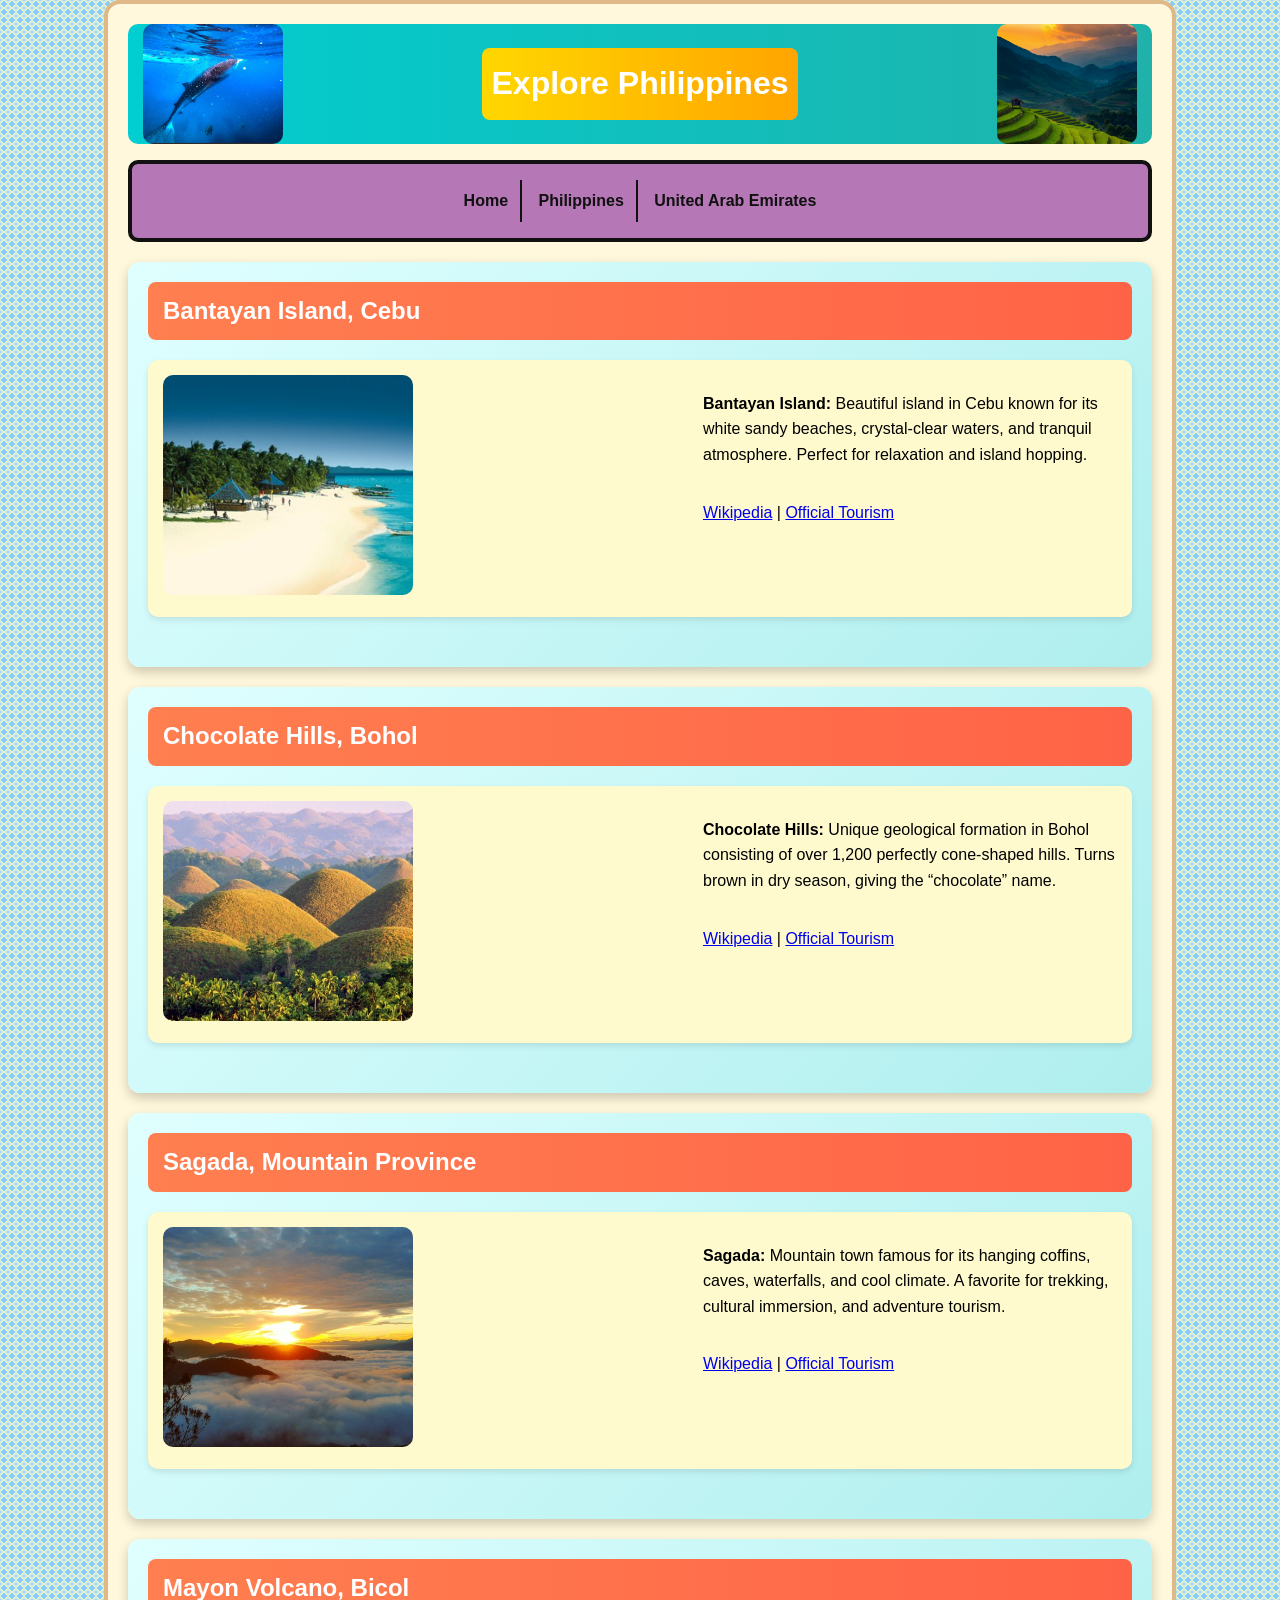
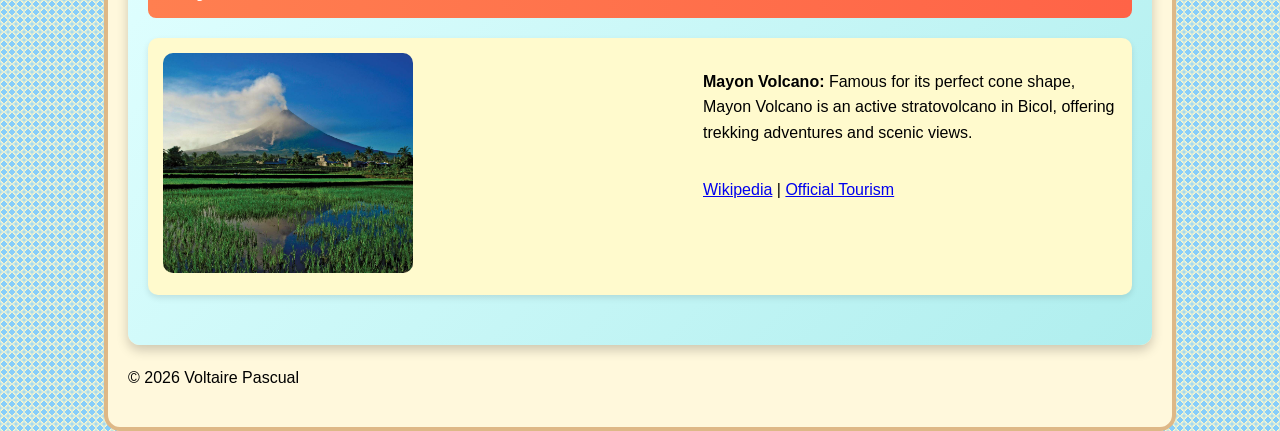
<file: philippines.html>
<!DOCTYPE html>
<html lang="en">
<head>
<meta charset="UTF-8">
<title>Philippines Destinations - Voltaire Pascual</title>
<link type="text/css" rel="stylesheet" href="css/philippines-stylesheet.css"/>
</head>
<body>

<header class="main-header">
    <img src="images/cebu.png" class="header-img left-img" alt="Left Header Image">
    <div class="header-text">
        <h1>
            <a href="https://en.wikipedia.org/wiki/Philippines" target="_blank" style="color:white; text-decoration:none;">
                Explore Philippines
            </a>
        </h1>
    </div>
    <img src="images/banawe.png" class="header-img right-img" alt="Right Header Image">
</header>

<nav>
<ul>
    <li><a href="index.html">Home</a></li>
    <li class="selected"><a href="philippines.html">Philippines</a></li>
    <li><a href="uae.html">United Arab Emirates</a></li>
</ul>
</nav>

<main>

<!-- Bantayan Island -->
<section class="about-section">
<h2>
    <a href="https://www.cebuphilippines.com/bantayan-island.html" target="_blank" style="color:white; text-decoration:none;">
        Bantayan Island, Cebu
    </a>
</h2>
<div class="about-container">
    <div class="about-left">
        <img src="about-image/bantayan-island.png" alt="Bantayan Island">
    </div>
    <div class="about-middle">
        <iframe 
            src="https://www.google.com/maps/embed?pb=!1m18!1m12!1m3!1d3850.1234!2d123.7437!3d11.1881!2m3!1f0!2f0!3f0!3m2!1i1024!2i768!4f13.1!3m3!1m2!1s0x33a1d1234abcd%3A0xabcdef123456!2sBantayan%20Island!5e0!3m2!1sen!2sph!4v1772977726416!5m2!1sen!2sph" 
            style="border:0;" allowfullscreen="" loading="lazy">
        </iframe>
    </div>
    <div class="about-text">
        <p><strong>Bantayan Island:</strong> Beautiful island in Cebu known for its white sandy beaches, crystal-clear waters, and tranquil atmosphere. Perfect for relaxation and island hopping.</p>
        <p>
            <a href="https://en.wikipedia.org/wiki/Bantayan_Island" target="_blank">Wikipedia</a> | 
            <a href="https://www.cebuphilippines.com/bantayan-island.html" target="_blank">Official Tourism</a>
        </p>
    </div>
</div>
</section>

<!-- Chocolate Hills -->
<section class="about-section">
<h2>
    <a href="https://www.bohol.ph/chocolate-hills" target="_blank" style="color:white; text-decoration:none;">
        Chocolate Hills, Bohol
    </a>
</h2>
<div class="about-container">
    <div class="about-left">
        <img src="about-image/chocolate-hills.png" alt="Chocolate Hills">
    </div>
    <div class="about-middle">
        <iframe 
            src="https://www.google.com/maps/embed?pb=!1m18!1m12!1m3!1d3851.1234!2d124.1500!3d9.9497!2m3!1f0!2f0!3f0!3m2!1i1024!2i768!4f13.1!3m3!1m2!1s0x33a4d1234abcd%3A0xabcdef123456!2sChocolate%20Hills!5e0!3m2!1sen!2sph!4v1772977726416!5m2!1sen!2sph" 
            style="border:0;" allowfullscreen="" loading="lazy">
        </iframe>
    </div>
    <div class="about-text">
        <p><strong>Chocolate Hills:</strong> Unique geological formation in Bohol consisting of over 1,200 perfectly cone-shaped hills. Turns brown in dry season, giving the “chocolate” name.</p>
        <p>
            <a href="https://en.wikipedia.org/wiki/Chocolate_Hills" target="_blank">Wikipedia</a> | 
            <a href="https://www.bohol.ph/chocolate-hills" target="_blank">Official Tourism</a>
        </p>
    </div>
</div>
</section>

<!-- Sagada -->
<section class="about-section">
<h2>
    <a href="https://www.philippines.travel/destinations/sagada-mountain-province" target="_blank" style="color:white; text-decoration:none;">
        Sagada, Mountain Province
    </a>
</h2>
<div class="about-container">
    <div class="about-left">
        <img src="about-image/sagada.png" alt="Sagada">
    </div>
    <div class="about-middle">
        <iframe 
            src="https://www.google.com/maps/embed?pb=!1m18!1m12!1m3!1d3852.1234!2d120.9667!3d17.1011!2m3!1f0!2f0!3f0!3m2!1i1024!2i768!4f13.1!3m3!1m2!1s0x33a2d1234abcd%3A0xabcdef123456!2sSagada!5e0!3m2!1sen!2sph!4v1772977726416!5m2!1sen!2sph" 
            style="border:0;" allowfullscreen="" loading="lazy">
        </iframe>
    </div>
    <div class="about-text">
        <p><strong>Sagada:</strong> Mountain town famous for its hanging coffins, caves, waterfalls, and cool climate. A favorite for trekking, cultural immersion, and adventure tourism.</p>
        <p>
            <a href="https://en.wikipedia.org/wiki/Sagada,_Mountain_Province" target="_blank">Wikipedia</a> | 
            <a href="https://www.philippines.travel/destinations/sagada-mountain-province" target="_blank">Official Tourism</a>
        </p>
    </div>
</div>
</section>

<!-- Mayon Volcano -->
<section class="about-section">
<h2>
    <a href="https://www.philippines.travel/destinations/mayon-volcano-bicol" target="_blank" style="color:white; text-decoration:none;">
        Mayon Volcano, Bicol
    </a>
</h2>
<div class="about-container">
    <div class="about-left">
        <img src="about-image/mayon-volcano.png" alt="Mayon Volcano">
    </div>
    <div class="about-middle">
        <iframe 
            src="https://www.google.com/maps/embed?pb=!1m18!1m12!1m3!1d3853.1234!2d123.6857!3d13.2572!2m3!1f0!2f0!3f0!3m2!1i1024!2i768!4f13.1!3m3!1m2!1s0x33a5d1234abcd%3A0xabcdef123456!2sMayon%20Volcano!5e0!3m2!1sen!2sph!4v1772977726416!5m2!1sen!2sph" 
            style="border:0;" allowfullscreen="" loading="lazy">
        </iframe>
    </div>
    <div class="about-text">
        <p><strong>Mayon Volcano:</strong> Famous for its perfect cone shape, Mayon Volcano is an active stratovolcano in Bicol, offering trekking adventures and scenic views.</p>
        <p>
            <a href="https://en.wikipedia.org/wiki/Mayon_Volcano" target="_blank">Wikipedia</a> | 
            <a href="https://www.philippines.travel/destinations/mayon-volcano-bicol" target="_blank">Official Tourism</a>
        </p>
    </div>
</div>
</section>

<footer>
    <p>© 2026 Voltaire Pascual</p>
</footer>

</main>
</body>
</html>
</file>
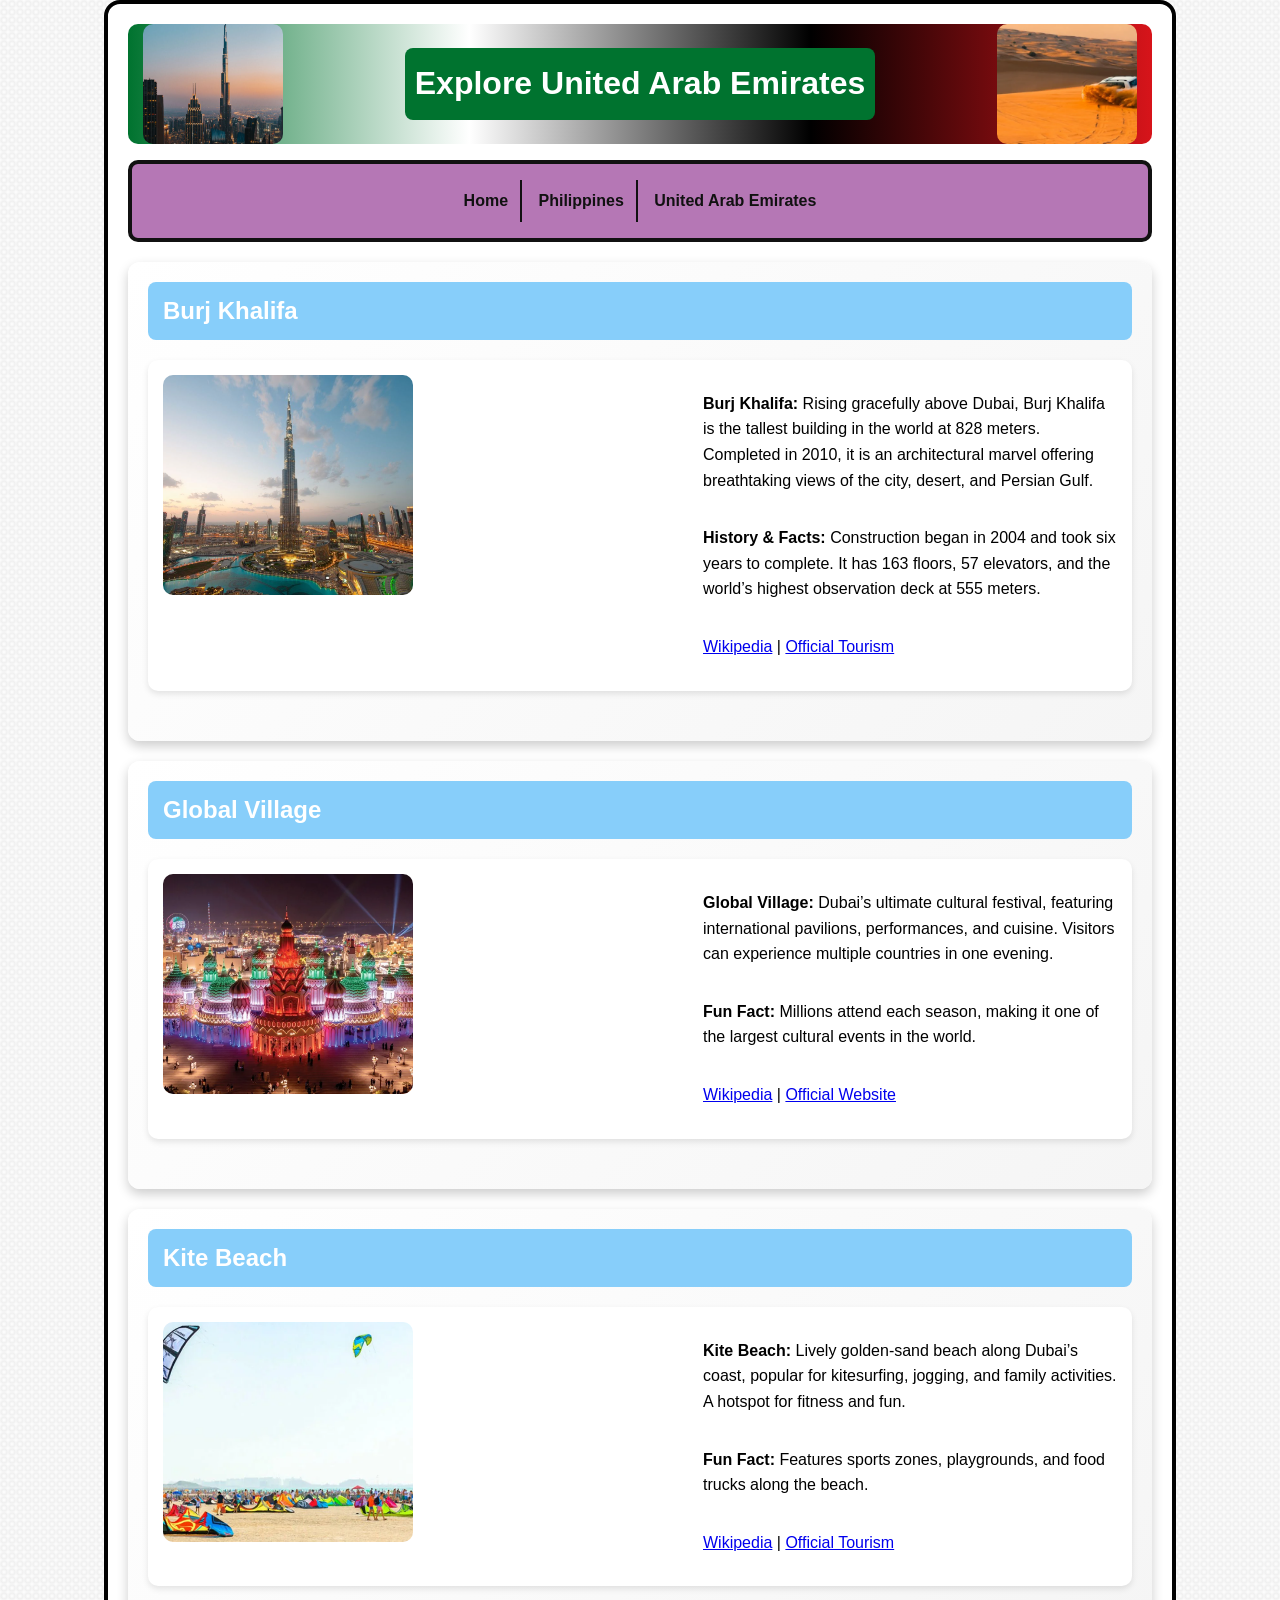
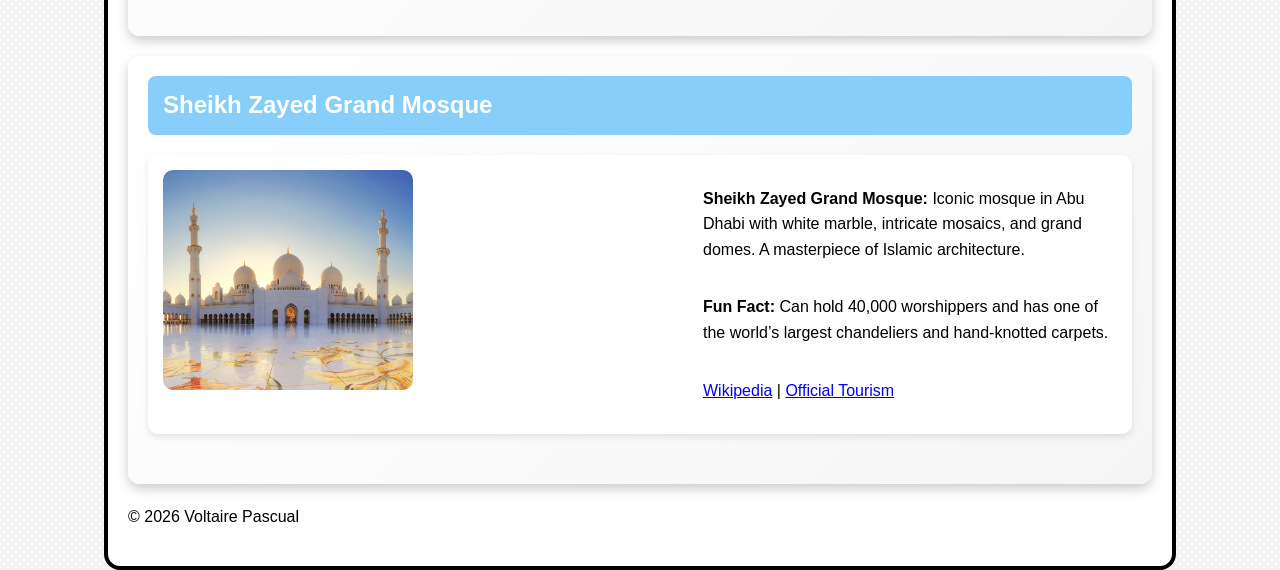
<file: uae.html>
<!DOCTYPE html>
<html lang="en">
<head>
<meta charset="UTF-8">
<title>United Arab Emirates Destinations - Voltaire Pascual</title>
<link type="text/css" rel="stylesheet" href="css/uae-stylesheet.css"/>
</head>
<body>

<header class="main-header">
    <img src="images/header-dubai.png" class="header-img left-img" alt="Left Header Image">
    <div class="header-text">
                <h1>
            <a href="https://en.wikipedia.org/wiki/United_Arab_Emirates" target="_blank" style="color:white; text-decoration:none;">
                Explore United Arab Emirates
            </a>
        </h1>
    </div>
    <img src="images/desert-safari.png" class="header-img right-img" alt="Right Header Image">
</header>

<nav>
<ul>
    <li><a href="index.html">Home</a></li>
    <li><a href="philippines.html">Philippines</a></li>
    <li class="selected"><a href="uae.html">United Arab Emirates</a></li>
</ul>
</nav>

<main>

<!-- Burj Khalifa -->
<section class="about-section">
<h2>
    <a href="https://www.visitdubai.com/en/places-to-visit/burj-khalifa" target="_blank" style="color:white; text-decoration:none;">
        Burj Khalifa
    </a>
</h2>
<div class="about-container">
    <div class="about-left">
        <img src="about-image/burj-khalifa1.png" alt="Burj Khalifa">
    </div>
    <div class="about-middle">
        <iframe 
            src="https://www.google.com/maps/embed?pb=!1m18!1m12!1m3!1d3620.2452!2d55.2718!3d25.1972!2m3!1f0!2f0!3f0!3m2!1i1024!2i768!4f13.1!3m3!1m2!1s0x3e5f43348a67e24b%3A0xff45e502e1ceb7e2!2sBurj%20Khalifa!5e0!3m2!1sen!2sae!4v1772977726416!5m2!1sen!2sae" 
            style="border:0;" allowfullscreen="" loading="lazy">
        </iframe>
    </div>
    <div class="about-text">
        <p><strong>Burj Khalifa:</strong> Rising gracefully above Dubai, Burj Khalifa is the tallest building in the world at 828 meters. Completed in 2010, it is an architectural marvel offering breathtaking views of the city, desert, and Persian Gulf.</p>
        <p><strong>History & Facts:</strong> Construction began in 2004 and took six years to complete. It has 163 floors, 57 elevators, and the world’s highest observation deck at 555 meters.</p>
        <p>
            <a href="https://en.wikipedia.org/wiki/Burj_Khalifa" target="_blank">Wikipedia</a> | 
            <a href="https://www.visitdubai.com/en/places-to-visit/burj-khalifa" target="_blank">Official Tourism</a>
        </p>
    </div>
</div>
</section>

<!-- Global Village -->
<section class="about-section">
<h2>
    <a href="https://www.globalvillage.ae/en/" target="_blank" style="color:white; text-decoration:none;">
        Global Village
    </a>
</h2>
<div class="about-container">
    <div class="about-left">
        <img src="about-image/global-village.png" alt="Global Village">
    </div>
    <div class="about-middle">
        <iframe 
            src="https://www.google.com/maps/embed?pb=!1m18!1m12!1m3!1d3620.1234!2d55.2157!3d25.0645!2m3!1f0!2f0!3f0!3m2!1i1024!2i768!4f13.1!3m3!1m2!1s0x3e5f431234abcd%3A0xabcdef123456!2sGlobal%20Village!5e0!3m2!1sen!2sae!4v1772977726416!5m2!1sen!2sae" 
            style="border:0;" allowfullscreen="" loading="lazy">
        </iframe>
    </div>
    <div class="about-text">
        <p><strong>Global Village:</strong> Dubai’s ultimate cultural festival, featuring international pavilions, performances, and cuisine. Visitors can experience multiple countries in one evening.</p>
        <p><strong>Fun Fact:</strong> Millions attend each season, making it one of the largest cultural events in the world.</p>
        <p>
            <a href="https://en.wikipedia.org/wiki/Global_Village_(Dubai)" target="_blank">Wikipedia</a> | 
            <a href="https://www.globalvillage.ae/en/" target="_blank">Official Website</a>
        </p>
    </div>
</div>
</section>

<!-- Kite Beach -->
<section class="about-section">
<h2>
    <a href="https://www.visitdubai.com/en/places-to-visit/kite-beach" target="_blank" style="color:white; text-decoration:none;">
        Kite Beach
    </a>
</h2>
<div class="about-container">
    <div class="about-left">
        <img src="about-image/kite-beach.png" alt="Kite Beach">
    </div>
    <div class="about-middle">
        <iframe 
            src="https://www.google.com/maps/embed?pb=!1m18!1m12!1m3!1d3621.1234!2d55.2481!3d25.0824!2m3!1f0!2f0!3f0!3m2!1i1024!2i768!4f13.1!3m3!1m2!1s0x3e5f432abcd1234%3A0xabcdef123456!2sKite%20Beach!5e0!3m2!1sen!2sae!4v1772977726416!5m2!1sen!2sae" 
            style="border:0;" allowfullscreen="" loading="lazy">
        </iframe>
    </div>
    <div class="about-text">
        <p><strong>Kite Beach:</strong> Lively golden-sand beach along Dubai’s coast, popular for kitesurfing, jogging, and family activities. A hotspot for fitness and fun.</p>
        <p><strong>Fun Fact:</strong> Features sports zones, playgrounds, and food trucks along the beach.</p>
        <p>
            <a href="https://en.wikipedia.org/wiki/Kite_Beach" target="_blank">Wikipedia</a> | 
            <a href="https://www.visitdubai.com/en/places-to-visit/kite-beach" target="_blank">Official Tourism</a>
        </p>
    </div>
</div>
</section>

<!-- Sheikh Zayed Grand Mosque -->
<section class="about-section">
<h2>
    <a href="https://www.visitabudhabi.ae/en/places-to-visit/cultural-heritage/sheikh-zayed-grand-mosque" target="_blank" style="color:white; text-decoration:none;">
        Sheikh Zayed Grand Mosque
    </a>
</h2>
<div class="about-container">
    <div class="about-left">
        <img src="about-image/grand-mosque.png" alt="Sheikh Zayed Grand Mosque">
    </div>
    <div class="about-middle">
        <iframe 
            src="https://www.google.com/maps/embed?pb=!1m18!1m12!1m3!1d3622.1234!2d54.3773!3d24.4125!2m3!1f0!2f0!3f0!3m2!1i1024!2i768!4f13.1!3m3!1m2!1s0x3e5e430abcd1234%3A0xabcdef123456!2sSheikh%20Zayed%20Grand%20Mosque!5e0!3m2!1sen!2sae!4v1772977726416!5m2!1sen!2sae" 
            style="border:0;" allowfullscreen="" loading="lazy">
        </iframe>
    </div>
    <div class="about-text">
        <p><strong>Sheikh Zayed Grand Mosque:</strong> Iconic mosque in Abu Dhabi with white marble, intricate mosaics, and grand domes. A masterpiece of Islamic architecture.</p>
        <p><strong>Fun Fact:</strong> Can hold 40,000 worshippers and has one of the world’s largest chandeliers and hand-knotted carpets.</p>
        <p>
            <a href="https://en.wikipedia.org/wiki/Sheikh_Zayed_Mosque" target="_blank">Wikipedia</a> | 
            <a href="https://www.visitabudhabi.ae/en/places-to-visit/cultural-heritage/sheikh-zayed-grand-mosque" target="_blank">Official Tourism</a>
        </p>
    </div>
</div>
</section>

<footer>
    <p>© 2026 Voltaire Pascual</p>
</footer>

</main>
</body>
</html>
</file>
<file: css/philippines-stylesheet.css>
/* Page Background */
html {
    background: radial-gradient(
        circle,
        #87CEFA,     /* sky blue */
        #87CEFA 50%,
        #FFFACD 50%, /* light golden for tropical feel */
        #87CEFA
    );
    background-size: 8px 8px;
}

/* Main Body */
body {
    background-color: #FFF8DC; /* light golden cream, like sand */
    border: 4px solid #DEB887; /* warm brown border */
    border-radius: 16px;
    font-family: 'Poppins', Arial, Helvetica, sans-serif;
    margin: auto;
    max-width: 1024px;
    min-width: 256px;
    padding: 20px;
    line-height: 1.6;
}

/* Header Layout With Images */
.main-header {
    display: flex;
    align-items: center;        /* vertically center images and text */
    justify-content: space-between;
    padding: 0 15px;            
    border-radius: 10px;
    background: linear-gradient(90deg, #00CED1, #20B2AA); /* tropical teal gradient */
    height: 120px;              
    box-sizing: border-box;     
}

.header-text {
    flex-grow: 1;               
    display: flex;              
    align-items: center;        
    justify-content: center;    
    text-align: center;
    padding: 0 10px;            
}

.header-img {
    width: 140px;
    height: 120px;
    object-fit: cover;
    border-radius: 10px;
}

/* Headings */
h1 {
    margin: 0;
    padding: 10px;
    background: linear-gradient(90deg, #FFD700, #FFA500); /* gold to orange for tropical vibe */
    color: white;
    border-radius: 8px;
}

h2 {
    background: linear-gradient(90deg, #FF7F50, #FF6347); /* coral to tomato gradient */
    color: white;
    padding: 10px 15px;
    border-radius: 8px;
    margin-top: 0;
}

/* Navigation Bar */
nav ul {
    list-style-type: none;
    background-color: #B577B5;
    border: 4px solid #111111;
    border-radius: 10px;
    font-weight: bold;
    padding: 16px;
    text-align: center;
}

nav ul li {
    display: inline-block;
    border-right: 2px solid #111111;
    padding: 8px 12px;
}

nav ul li:last-child {
    border-right: none;
}

nav ul li a {
    text-decoration: none;
    color: #111111;
    transition: 0.3s;
    cursor: pointer;
}

nav ul li a:hover {
    text-decoration: underline;
    color: white;
}

nav li.selected {
    color: #606060;
}

/* Main Layout */
main {
    display: block; /* Stack sections vertically */
    margin-top: 20px;
}

/* Sections */
section {
    background: linear-gradient(135deg, #E0FFFF, #AFEEEE); /* light tropical cyan gradient */
    padding: 20px;
    margin-bottom: 20px;
    border-radius: 12px;
    box-shadow: 0 5px 12px rgba(0,0,0,0.2);
}

/* About Section Horizontal Layout */
.about-container {
    display: flex;              
    flex-direction: row;        
    align-items: flex-start;    
    gap: 20px;                  
    margin-bottom: 30px;
    background-color: #FFFACD; /* sandy cream background */
    padding: 15px;
    border-radius: 10px;
    box-shadow: 0 3px 6px rgba(0,0,0,0.1);
}

/* Image Column */
.about-left img {
    width: 250px;               
    height: 220px;              
    object-fit: cover;
    border-radius: 10px;
}

/* Map Column */
.about-middle iframe {
    width: 250px;               
    height: 220px;              
    border-radius: 10px;
}

/* Text Column */
.about-text {
    max-width: 500px;           
    text-align: left;
    font-size: 16px;
    line-height: 1.6;
    display: flex;
    flex-direction: column;
    justify-content: flex-start; 
}
</file>
<file: css/uae-stylesheet.css>
/* Page Background */
html {
    background: radial-gradient(
        circle,
        #FFFFFF,      /* white */
        #F0F0F0 50%,  /* light gray for subtle gradient */
        #FFFFFF
    );
    background-size: 8px 8px;
}

/* Main Body */
body {
    background-color: #FFFFFF;   /* white background */
    border: 4px solid #000000;   /* black border */
    border-radius: 16px;
    font-family: 'Poppins', Arial, Helvetica, sans-serif;
    margin: auto;
    max-width: 1024px;
    min-width: 256px;
    padding: 20px;
    line-height: 1.6;
}

/* Header Layout With Images */
.main-header {
    display: flex;
    align-items: center;         /* vertically center images and text */
    justify-content: space-between;
    padding: 0 15px;
    border-radius: 10px;
    background: linear-gradient(90deg, #00732F, #FFFFFF, #000000, #D7141A); /* green, white, black, red */
    height: 120px;
    box-sizing: border-box;
}

.header-text {
    flex-grow: 1;
    display: flex;
    align-items: center;         /* vertical center */
    justify-content: center;     /* horizontal center */
    text-align: center;
    padding: 0 10px;
}

/* Header Images */
.header-img {
    width: 140px;
    height: 120px;
    object-fit: cover;
    border-radius: 10px;
}

/* Headings */
h1 {
    margin: 0;
    padding: 10px;
    background: #00732F;       /* green */
    color: #FFFFFF;            /* white text */
    border-radius: 8px;
}


h2 {
    background: #87CEFA;       /* light blue */
    color: #000000;            /* black text for readability */
    padding: 10px 15px;
    border-radius: 8px;
    margin-top: 0;
}

h3 {
    background: #000000;       /* black */
    color: #FFFFFF;            /* white text */
    padding: 6px 10px;
    border-radius: 6px;
    margin-top: 5px;
}

/* Navigation Bar */
nav ul {
    list-style-type: none;
    background-color: #B577B5;
    border: 4px solid #111111;
    border-radius: 10px;
    font-weight: bold;
    padding: 16px;
    text-align: center;
}

nav ul li {
    display: inline-block;
    border-right: 2px solid #111111;
    padding: 8px 12px;
}

nav ul li:last-child {
    border-right: none;
}

nav ul li a {
    text-decoration: none;
    color: #111111;
    transition: 0.3s;
    cursor: pointer;
}

nav ul li a:hover {
    text-decoration: underline;
    color: white;
}

nav li.selected {
    color: #606060;
}

/* Main Layout */
main {
    display: block; /* Stack sections vertically */
    margin-top: 20px;
}

/* Sections */
section {
    background: linear-gradient(135deg, #FFFFFF, #F5F5F5); /* light shades for content readability */
    padding: 20px;
    margin-bottom: 20px;
    border-radius: 12px;
    box-shadow: 0 5px 12px rgba(0,0,0,0.2);
}

/* About Section Horizontal Layout */
.about-container {
    display: flex;
    flex-direction: row;
    align-items: flex-start;
    gap: 20px;
    margin-bottom: 30px;
    background-color: #FFFFFF;  /* white container */
    padding: 15px;
    border-radius: 10px;
    box-shadow: 0 3px 6px rgba(0,0,0,0.1);
}

/* Image Column */
.about-left img {
    width: 250px;
    height: 220px;
    object-fit: cover;
    border-radius: 10px;
}

/* Map Column */
.about-middle iframe {
    width: 250px;
    height: 220px;
    border-radius: 10px;
}

/* Text Column */
.about-text {
    max-width: 500px;
    text-align: left;
    font-size: 16px;
    line-height: 1.6;
    display: flex;
    flex-direction: column;
    justify-content: flex-start;
}
</file>
